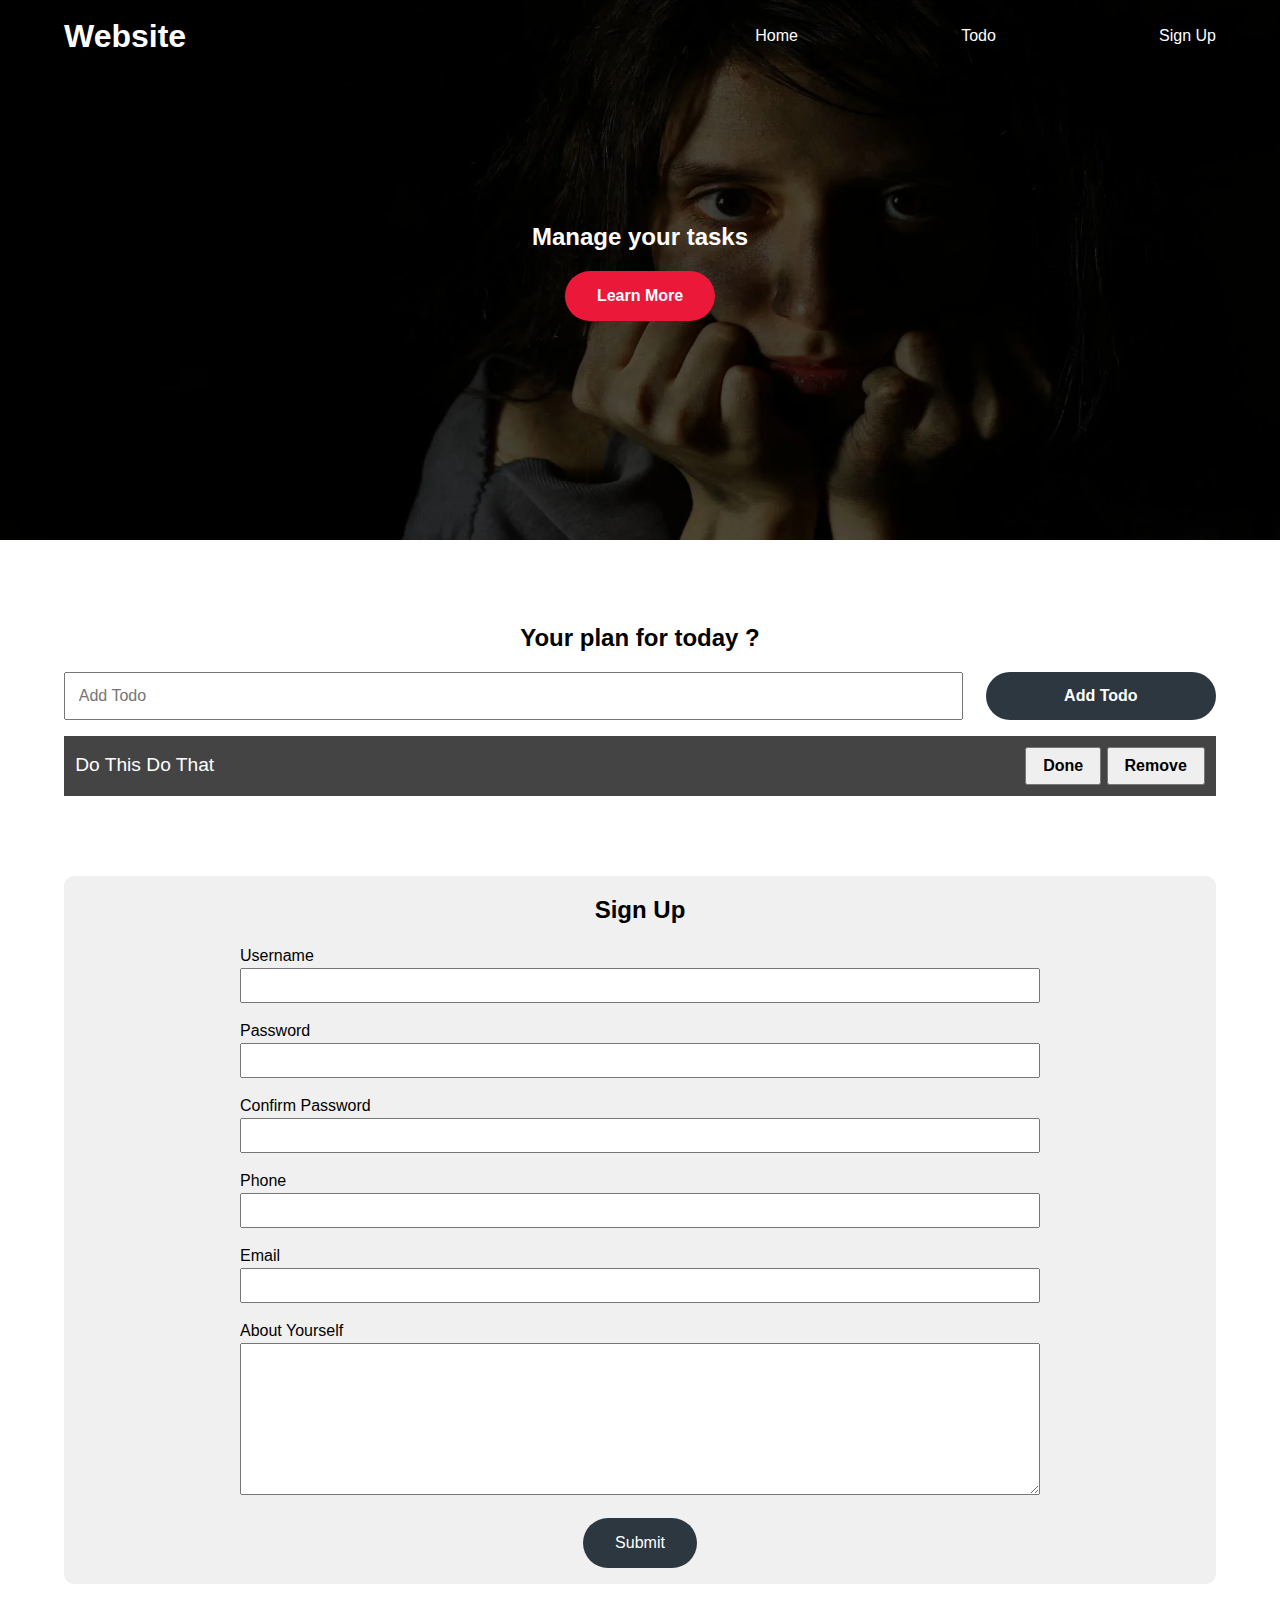
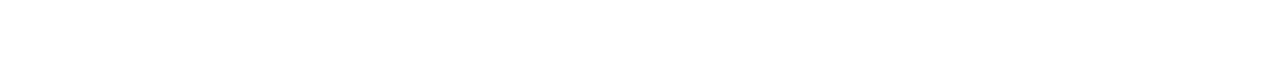
<file: test.html>
<!DOCTYPE html>
<html lang="en">
  <head>
    <meta charset="UTF-8" />
    <meta http-equiv="X-UA-Compatible" content="IE=edge" />
    <meta name="viewport" content="width=device-width, initial-scale=1.0" />
    <link rel="stylesheet" href="./style.css" />
<script src="java.js" defer></script> 
    <link rel="stylesheet" href="test.css">
    <script src="java.js" defer></script>
    <title>My Website</title>
  </head>
  <body>
    <header class="header">
      <nav class="nav container">
        <h1 class="logo">Website</h1>
        <ul class="nav-items">
          <li class="nav-item"><a href="#home">Home</a></li>
          <li class="nav-item"><a href="_blank">Todo</a></li>
          <li class="nav-item"><a href="">Sign Up</a></li>
        </ul>
      </nav>
      <div class="headline">
        <h2 id="main-heading">
          Manage your tasks <span style="display: none">Hello</span>
        </h2>
        <button class="btn btn-headline" >Learn More</button>
      </div>
    </header>

    <section class="section-todo container">
      <h2>Your plan for today ?</h2>
      <!-- todo form  -->
      <form class="form-todo">
        <input type="text" name="" id="" placeholder="Add Todo" />
        <input type="submit" value="Add Todo" class="btn" />
      </form>

      <ul class="todo-list">
        <li>
          <span class="text">Do this do that</span>
          <div class="todo-buttons">
            <button class="todo-btn done">Done</button>
            <button class="todo-btn remove">Remove</button>
          </div>
        </li>
      </ul>
    </section>

    <section class="section-signup container">
      <h2>Sign Up</h2>
      <form class="signup-form">
        <div class="form-group">
          <label for="username">Username</label>
          <input type="text" name="username" id="username" />
        </div>
        <div class="form-group">
          <label for="password">Password</label>
          <input type="password" name="password" id="password" />
        </div>
        <div class="form-group">
          <label for="confirmPassword">Confirm Password</label>
          <input type="password" name="confirmPassword" id="confirmPassword" />
        </div>
        <div class="form-group">
          <label for="phone">Phone</label>
          <input type="text" name="phone" id="phone" />
        </div>
        <div class="form-group">
          <label for="email">Email</label>
          <input type="email" name="email" id="email" />
        </div>
        <div class="form-group">
          <label for="about">About Yourself</label>
          <textarea name="about" id="about" cols="30" rows="10"></textarea>
        </div>
        <button type="submit" class="btn signup-btn">Submit</button>
      </form>
    </section>
  </body>
</html>
</file>
<file: style.css>
:root{
    --bg-black-900: #f2f2fc;
    --bg-black-100: #fdf9ff;
    --bg-black-50: #e8dfec;
    --text-black-900: #302e4d;
    --text-black-700: #504e70;
}
*{
    box-sizing: border-box;
    margin: 0px;
    padding: 0px;
    list-style: none;
    text-decoration: none;
}
body{
    margin: 0px;
    padding: 0px;
    box-sizing: border-box;
    line-height: 1.5;  
}
::after,::before{
    box-sizing: border-box;
}
.section{
background: var(--bg-black-900);
min-height: 100vh;
display: block;
padding: 0 30px;
left: 270px;
overflow: auto;
opacity: 1;
}
.hidden{
    display: none !important;
}
.main-content{
    padding-left: 270px;
}
.container{
max-width: 1100px;
width: 100%;
margin: auto;
}
.section .container{
    padding-top: 60px;
    padding-bottom: 70px;
}
.section-title{
    flex: 0 0 100%;
    max-width: 100%;
    margin-bottom: 60px;
}
.section-title h2{
    font-size: 40px;
    color: var(--text-black-900);
    font-weight: 700;
    position: relative;
}
.section-title h2::before{
    content: "";
    height: 4px;
    width: 25px;
    background-color: #ec1839;
    position: absolute;
    top: 100%;
    left: 0;
    margin-top: 8px;
}
.section-title h2::after{
    content: "";
    height: 4px;
    width: 50px;
    background-color: #ec1839;
    position: absolute;
    top: 100%;
    left: 0;
}
.padd-15{
padding-left:15px ;
padding-right: 15px;
}
.row{
    display: flex;
    flex-wrap: wrap;
    margin-left: -15px;
    margin-right: -15px;
    position: relative;
}
.btn{
    color: white;
    display: inline-block;
    white-space: nowrap;
    border-radius: 40px;
    font-size: 16px;
    font-weight: 500;
    padding: 12px 35px;
    background: #ec1839;
    transition: all 0.5s ease;
}
.btn:hover{
    transform: scale(1.05);
}
.shadow-dark{
    box-shadow: 0 0 20px rgba(48,46,77,0.15);
}
/* =================home======================== */
.aside{
    width: 270px;
    background: var(--bg-black-100);
    position: fixed;
    top: 0;
    left: 0;
    padding: 30px;
    height: 100%;
    z-index: 10;
    border-right:1px solid var(--bg-black-50) ;
    display: flex;
    justify-content: center;
    align-items: center;
}
.aside .logo{
position: absolute;
top: 50px;
font-size: 30px;
text-transform: capitalize;
}
.aside .logo a{
    color: #302e4d;
    font-weight: 700;
    padding: 15px 20px;
    font-size: 30px;
    letter-spacing: 5px;
    position: relative;
}
.aside .logo a span{
    font-size: 40px;
}
.aside .logo a::before{
    content: "";
    position: absolute;
    width: 30px;
    height: 30px;
    border-bottom: 5px solid #ec1839;
    border-left: 5px solid #ec1839;
    bottom:0 ;
    left: 0;

}
.aside .logo a::after{
    content: "";
    position: absolute;
    width: 30px;
    height: 30px;
    border-top: 5px solid #ec1839;
    border-right: 5px solid #ec1839;
    top:0 ;
    right: 0;

}
.aside .nav-toggler{
    height: 40px;
    width: 45px;
    border: ipx soild var(--bg-black-50);
    cursor: pointer;
    position: fixed;
    top: 20px;
    left: 300px;
    border-radius: 5px;
    background: var(--bg-black-100);
    display: none;
    align-items: center;
    justify-content: center;
}
.aside .nav-toggler span{
    height: 2px;
    width: 18px;
    background: #ec1839;
    position: relative;
    display: inline-block;
}
.aside .nav-toggler span:before{
    content: "";
    height: 2px;
    width: 18px;
    background: #ec1839;
    position: absolute;
    top: -6px;
    left: 0;
}
.aside .nav-toggler span:after{
    content: "";
    height: 2px;
    width: 18px;
    background: #ec1839;
    position: absolute;
    top: 6px;
    left: 0;
}
.aside .nav{
    margin-top: 50px;

}
.aside .nav li{
    display: block;
    margin-bottom: 20px;
}
.aside .nav .li a{
font-size: 16px;
font-weight: 600;
display: block;
border-bottom: 1px solid var(--bg-black-50);
color: var(--text-black-900);
padding: 5px 15px;
}
.aside .nav .li a:active{
    colour:#ec1839;

}
/* *****************************home*************************** */
.home{
    min-height: 100vh;
    display: flex;
    color: var(--text-black-900);
}
.home-info{
    flex:0 0 60%;
    max-width: 60%;
}
.home-img{
    flex:0 0 40%;
    max-width: 40%;
    text-align: center;
    position: relative;
}
h3.hello{
    font-size: 28px;
    margin: 15px 0;
}
h3.hello span{
    font-size: 30px;
    font-weight: 700;
    color: #ec1839;
}

.home .home-img img{
    height: 400px;
}
h3.profession{
    font-size: 32px;
    margin: 15px 0;
}
h3.profession .name{
    color: #ec1839;
}
.home-info p{
margin-bottom: 70px;
font-size: 20px;
color: var(--text-black-700);
}
.home-img::after{
content: "";
position : absolute;
width: 80px;
height: 80px;
border-bottom: 10px solid #ec1839;
border-right: 10px solid #ec1839;
right: 20px;
bottom: -40px;
}
.home-img::before{
content: "";
position : absolute;
width: 80px;
height: 80px;
border-top: 10px solid #ec1839;
border-left: 10px solid #ec1839;
left: 20px;
top: -40px;
}
/* *************about***************** */
.about .about-content{
    flex: 0 0 100%;
    max-width: 100%;
}
.about .about-content .about-text{
    flex: 0 0 100%;
    max-width: 100%;
}
.about .about-content .about-text h3{
    font-size: 24px;
    margin-bottom: 15px;
    color: var(--text-black-900);
}
.about .about-content .about-text p{
    font-size: 16px;
    line-height: 25px;
    color: var(--text-black-700);
}
.about .about-content .about-text h3 span{
    color: #ec1839;
}
.about .about-content .personal-info{
    flex: 0 0 60%;
    max-width: 60%;
    margin-top: 40px;
}
.about .about-content .personal-info .info-item{
    flex: 0 0 50%;
    max-width: 50%;  
}
.about .about-content .personal-info .info-item p{
    font-size: 16px;
    padding: 10px 0;
    font-weight: 600;
    color: var(--text-black-900);
    border-bottom: 1px solid var(--bg-black-50);
}
.about .about-content .personal-info .info-item p span{
   
    font-weight: 400;
    color: var(--text-black-700);
    margin-left: 4px;
    display: inline-block;
}
.about .about-content .personal-info .buttons{
    margin-top: 30px;
}
.about .about-content .personal-info .buttons .btn{
    margin-top: 10px;
    margin-right: 15px;
}
.about .about-content .skill{
    flex: 0 0 40%;
    max-width: 40%;
    margin-top: 40px;
}
.about .about-content .skill .skill-item{
    flex: 0 0 100%;
    max-width: 100%;
}
.about .about-content .skill .skill-item h5{
    line-height: 40px;
    font-weight: 600;
    font-size: 16px;
    color: var(--text-black-900);
    text-transform: capitalize;
}
.about .about-content .skill .skill-item .progress{
   background-color: var(--bg-black-50);
   height: 7px;
   border-radius: 4px;
   width: 100%;
   position: relative;
}
.about .about-content .skill .skill-item{
    margin-bottom: 25px;
}
.about .about-content .skill .skill-item .progress .progress-in{
    position: absolute;
    top: 0;
    left: 0;
    height: 100%;
    border: 4px;
    background-color: #ec1839;

}
.about .about-content .skill .skill-item .skill-percent{
    position: absolute;
    right: 0;
    top:-40px;
    color: var(--text-black-900);
    font-weight: 400;
    line-height: 40px;
}
.about .about-content .education,
.about .about-content .experience{
    flex:0 0 50%;
    max-width: 50%;
    margin-top: 30px;
}
.about .about-content h3.title{
    font-size: 24px;
    margin-bottom: 30px;
    font-weight: 700;
    color: var(--text-black-900);
}
.about .about-content .timeline-box{
    flex: 0 0 100%;
    max-width: 100%;
}
.about .about-content .timeline{
   background-color: var(--bg-black-100);
   padding: 30px 15px;
   border: 1px solid var(--bg-black-50);
   border-radius: 10px;
   width: 100%;
   position: relative;
}
.about .about-content .timeline .timeline-item{
  position: relative;
  padding-left: 37px;
  padding: 50px;
}
.about .about-content .timeline .timeline-item:last-child{
  padding-bottom: 0;
}
.about .about-content .timeline .timeline-item::before{
  content: "";
  width: 1px;
  position: absolute;
  height: 100%;
  left: 7px;
  top:0;
  background-color: #ec1839;
}
.about .about-content .timeline .circle-dot{
    position: absolute;
    left: 0;
    top: 0;
    height: 15px;
    width: 15px;
    border-radius: 50%;
    background-color: #ec1839;

}
.about .about-content .timeline .timeline-date .fa{
    margin-right: 5px;
}
.about .about-content .timeline .timeline-date{
    font-weight: 400;
    font-size: 14px;
    margin-bottom: 12px ;
    color: var(--text-black-700);
    
}
.about .about-content .timeline .timeline-title{
    font-weight: 700;
    font-size: 18px;
    margin-bottom: 15px ;
    color: var(--text-black-900);
    text-transform: capitalize;
}
.about .about-content .timeline .timeline-text{
   text-align: justify;
    font-size: 16px;
    line-height: 25px;
    color: var(--text-black-700);
}

/* *******************service**************** */
.services .container{
    padding-bottom: 40px;
}
.services .services-item{
    margin-bottom: 30px;
    flex: 0 0 33.33%;
    max-width: 33.33%;
}
.services .services-item .services-item-inner{
    background-color: var(--bg-black-100);
    border: 1px solid var(--bg-black-50);
    border: 10px;
    padding: 30px 15px;
    text-align: center;
    transition: all 0.3s ease;
}
.services .services-item .services-item-inner:hover{
   box-shadow:0 0 20px rgba(48,46,77,0.15);
}
.services .services-item .services-item-inner .icon{
   height: 60px;
   width: 60px;
   border-radius: 50%;
   display: block;
   
   margin: 0 auto 30px;
   text-align: center; 
   transition: all 0.3s ease;
}
.services .services-item .services-item-inner .icon .fa{
  font-size: 40px;
  line-height: 60px;
  color: #ec1839;
}
.services .services-item .services-item-inner:hover .icon{
 
  background-color: #ec1839;
}
.services .services-item .services-item-inner:hover .icon .fa{
 font-size: 25px;
color: #f2f2fc;
}
.services .services-item .services-item-inner h4{
 font-size: 18px;
margin-bottom: 15px;
color: var(--text-black-900);
font-weight: 700;
text-transform: capitalize;
}
.services .services-item .services-item-inner p{
    font-size: 16px;
    color: var(--text-black-700);
    line-height: 25px;
}
/* ***********************portfolio**************** */
.portfolio .container{
    padding-bottom: 40px;
}
.portfolio .portfolio-heading{
    flex:0 0 100%;
    max-width: 100%;
}
.portfolio .portfolio-heading h2{
   color: var(--text-black-900);
   font-weight: 500;
}
.portfolio .portfolio-item{
    flex: 0 0 33.33%;
    max-width: 33.33%;
    margin-bottom: 30px;
}
.portfolio .portfolio-item-inner{
    border: 6px solid var(--bg-black-100);
    border-radius: 10px;
    overflow: hidden;
    cursor: pointer;
}
.portfolio .portfolio-item-inner .portfolio-img img{
    width:100%;
    display: block;
}

/* *****************CONTACT********************** */
.contact-title{
    color: #ec1839;
    text-align: center;
    font-size: 25px;
    margin-bottom: 20px;
}
.contact-sub-title{
    color:var(--text-black-900);
    text-align: center;
    font-size: 15px;
    margin-bottom: 60px;
}
.contact .contact-info-item{
flex:0 0 25%;
max-width: 25%;
text-align: center;
margin-bottom: 60px;
}
.contact .contact-info-item .icon{
display: inline-block;
}
.contact .contact-info-item .icon .fa{
font-size: 25px;
color: #ec1839;
}
.contact .contact-info-item h4{
font-size: 18px;
font-weight: 700;
color: var(--text-black-900);
text-transform: capitalize;
margin: 15px 0 5px;
}
.contact .contact-info-item p{
font-size: 18px;
font-weight: 700;
color: var(--text-black-900);
text-transform: capitalize;
margin: 15px 0 5px;
}
.contact .contact-form{
    flex: 0 0 100%;
    max-width: 100%;
}
.contact .contact-form .col-6{
    flex: 0 0 50%;
    max-width: 50%;
}
.contact .contact-form .col-12{
    flex: 0 0 100%;
    max-width: 100%;
}
.contact .contact-form .form-item{
   margin-bottom: 30px;
}
.contact .contact-form .form-item .form-control{
   width: 100%;
   height: 50px;
   border-radius: 25px;
   background: var(--bg-black-900);
   border: 1px solid var(--bg-black-50);
   padding: 10px 25px;
   font-size: 16px;
   color: var(--text-black-700);
   transition: all 0.3s ease;
}
.contact .contact-form .form-item .form-control:focus{
box-shadow: 0 0 20px rgba(48,46,77,0.15);
}
.contact .contact-form .form-item textarea.form-control{
height: 140px;
}
.contact .contact-form .btn{
height: 50px;
padding: 0 50px;
}

@media (max-width:1262px){
    .home-img::after{
        content: "";
        position : absolute;
        width: 80px;
        height: 80px;
        border-bottom: 10px solid #ec1839;
        border-right: 10px solid #ec1839;
        right: 20px;
        bottom: -40px;
        }
        .home-img::before{
        content: "";
        position : absolute;
        width: 80px;
        height: 80px;
        border-top: 10px solid #ec1839;
        border-left: 10px solid #ec1839;
        left: 20px;
        top: -40px;
        } 
}
@media (max-width:1189px){
.aside{
    left: -270px;
}
.main-content{
    padding-left: 0;
}
.about .about-content .personal-info .info-item p span{
    display: block;
    margin-left: 0;
}
}
@media(max-width:991px){
    .home-img{
        display: none;
    }
    
    .home .home-info{
        flex: 0 0 100%;
        max-width: 100%;
    }
    .services .services-item{
        flex: 0 0 50%;
        max-width: 50%;
    }
    
    .contact .contact-info-item,
    .portfolio .portfolio-item{
        flex: 0 0 50%;
        max-width: 50%;
    }
}
@media(max-width:700px){
    .contact .contact-info-item,
    .services .services-item,
    .portfolio .portfolio-item
    {
        flex: 0 0 100%;
        max-width: 100%;
    }
}
@media(max-width:810px){
    
    .about .about-content .experience,
    .about .about-content .education,
    .about .about-content .skill,
    .about .about-content .personal-info{
        flex: 0 0 100%;
        max-width: 100%;
    }
}
</file>
<file: test.css>
/* @import url("https://fonts.googleapis.com/css2?family=Poppins:wght@200;300;400;500;600;700&display=swap"); */

* {
  box-sizing: border-box;
  padding: 0;
  margin: 0;
}

body {
  font-family: "Poppins", sans-serif;
}


a {
  text-decoration: none;
  color: white;
}

.header {
  position: relative;
  min-height: 60vh;
  background: url("slide-one.jpg");
  background-position: center;
  background-repeat: no-repeat;
  background-size: cover;
  color: white;
}
.bg-dark {
  background: #000;
  color: #eee;
}

.container {
  max-width: 1200px;
  margin: auto;
  width: 90%;
}
.nav {
  min-height: 8vh;
  display: flex;
  justify-content: space-between;
  align-items: center;
}

.nav-items {
  width: 40%;
  display: flex;
  list-style-type: none;
  justify-content: space-between;
}
.headline {
  text-align: center;
  position: absolute;
  top: 50%;
  left: 50%;
  transform: translate(-50%, -50%);
}

.btn {
  display: inline-block;
  outline: none;
  border: none;
  cursor: pointer;
}

.btn-headline {
  padding: 1rem 2rem;
  font-size: 1rem;
  margin-top: 1rem;
  font-weight: 600;
}

.section-todo {
  margin-top: 5rem;
  text-align: center;
}

.form-todo {
  min-height: 5vh;
  display: flex;
  justify-content: space-between;
  margin-top: 1rem;
}

.form-todo input {
  min-height: 100%;
}
.form-todo input[type="text"] {
  width: 78%;
  padding: 0.8rem;
  font-size: 1rem;
  font-weight: 400;
}
.form-todo input[type="submit"] {
  width: 20%;
  background: rgb(44, 55, 63);
  color: white;
  font-weight: bold;
}
.todo-list {
  text-align: left;
  font-size: 1.2rem;
  list-style-type: none;
}
.todo-list li {
  padding: 0.7rem;
  background: #444;
  color: white;
  margin-top: 1rem;
  text-transform: capitalize;
  display: flex;
  justify-content: space-between;
  align-items: center;
}
.todo-btn {
  /* min-height: 100%; */
  padding: 0.5rem 1rem;
  font-size: 1rem;
  font-weight: bold;
  cursor: pointer;
}
.section-signup {
  margin: 5rem auto;
  text-align: center;
  background: rgb(240, 240, 240);
  border-radius: 10px;
  padding: 1rem;
}

.signup-form {
  max-width: 800px;
  width: 95%;
  text-align: left;
  margin: auto;
}
.signup-form label {
  display: block;
}

.signup-form input {
  display: block;
  width: 100%;
  padding: 0.5rem;
}
.form-group {
  margin-top: 1rem;
}
.signup-form textarea {
  width: 100%;
}
.signup-btn {
  background: rgb(44, 55, 63);
  color: white;
  padding: 1rem 2rem;
  display: block;
  margin: auto;
  margin-top: 1rem;
}
</file>
